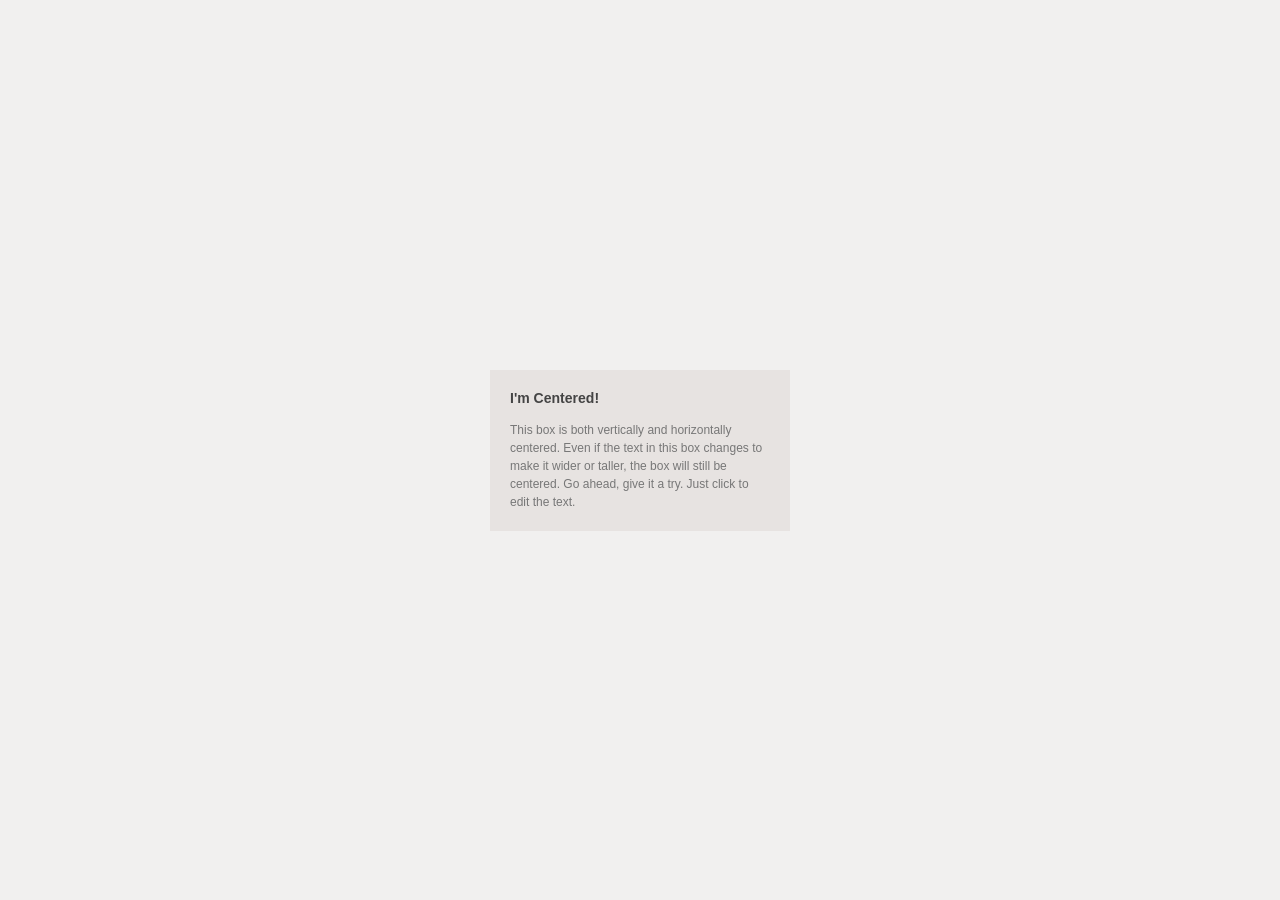
<file: Ejercicio-3/index.html>
<!DOCTYPE html>
<html lang="es">
<head>
    <meta charset="UTF-8">
    <meta name="viewport" content="width=device-width, initial-scale=1.0">
    <title>Ejercicio 3 - Centrar en página</title>
    <link rel="stylesheet" href="styles.css">
</head>
<body>
    <main class="contenedor">
        <div class="caja">
            <h3>I'm Centered!</h3>
            <p>This box is both vertically and horizontally centered. Even if the text in this box changes to make it wider or taller, the box will still be centered. Go ahead, give it a try. Just click to edit the text.</p>
        </div>
    </main>
</body>
</html>
</file>
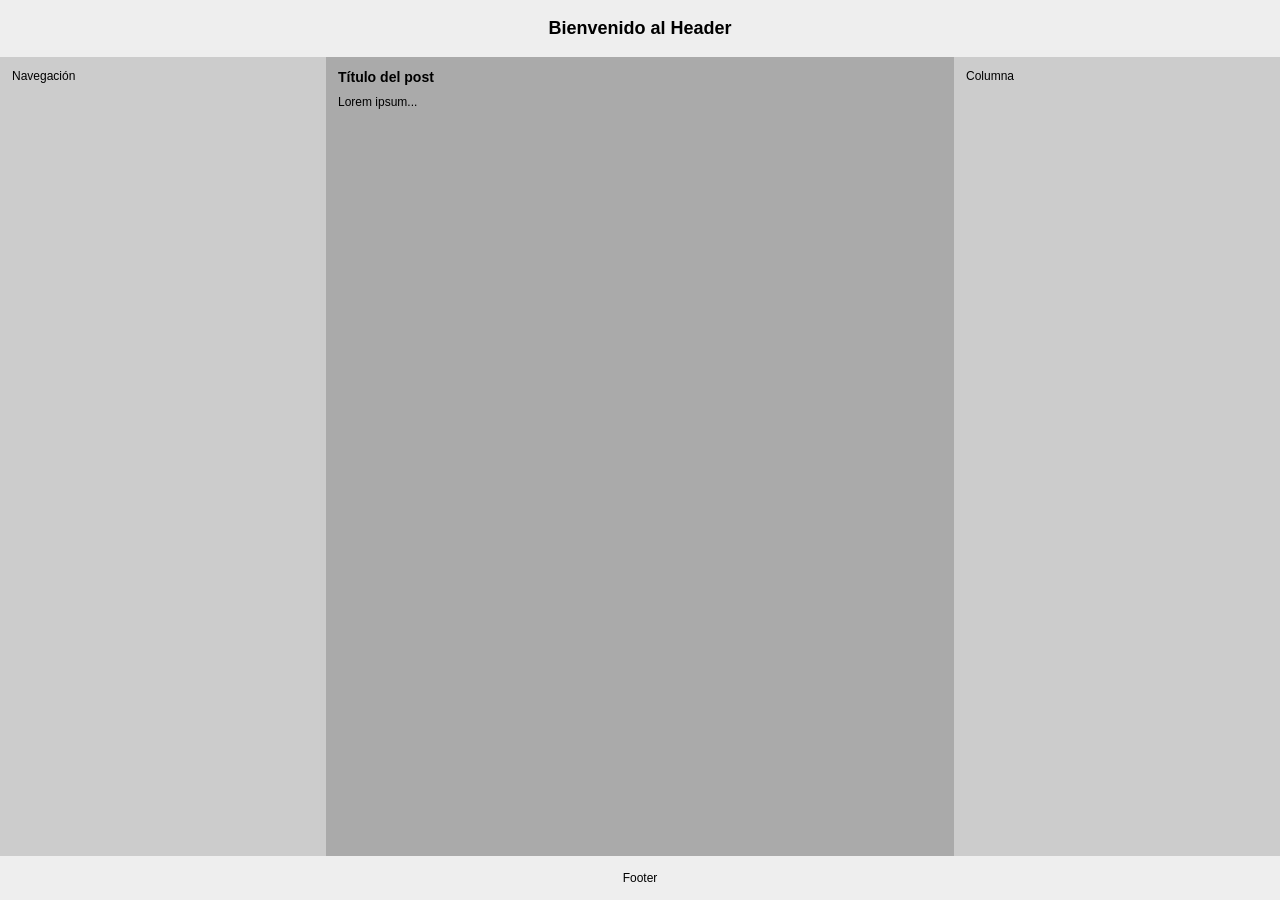
<file: Ejercicio-5/index.html>
<!DOCTYPE html>
<html lang="es">
<head>
    <meta charset="UTF-8">
    <meta name="viewport" content="width=device-width, initial-scale=1.0">
    <title>Ejercicio 5 - Layout de 3 columnas</title>
    <link rel="stylesheet" href="styles.css">
</head>
<body>
    <header class="encabezado">
        <h2>Bienvenido al Header</h2>
    </header>

    <main class="columnas">
        <nav class="navegacion">
            <p>Navegación</p>
        </nav>

        <article class="articulo">
            <h3>Título del post</h3>
            <p>Lorem ipsum...</p>
        </article>

        <aside class="columna">
            <p>Columna</p>
        </aside>
    </main>

    <footer class="pie">
        <p>Footer</p>
    </footer>
</body>
</html>
</file>
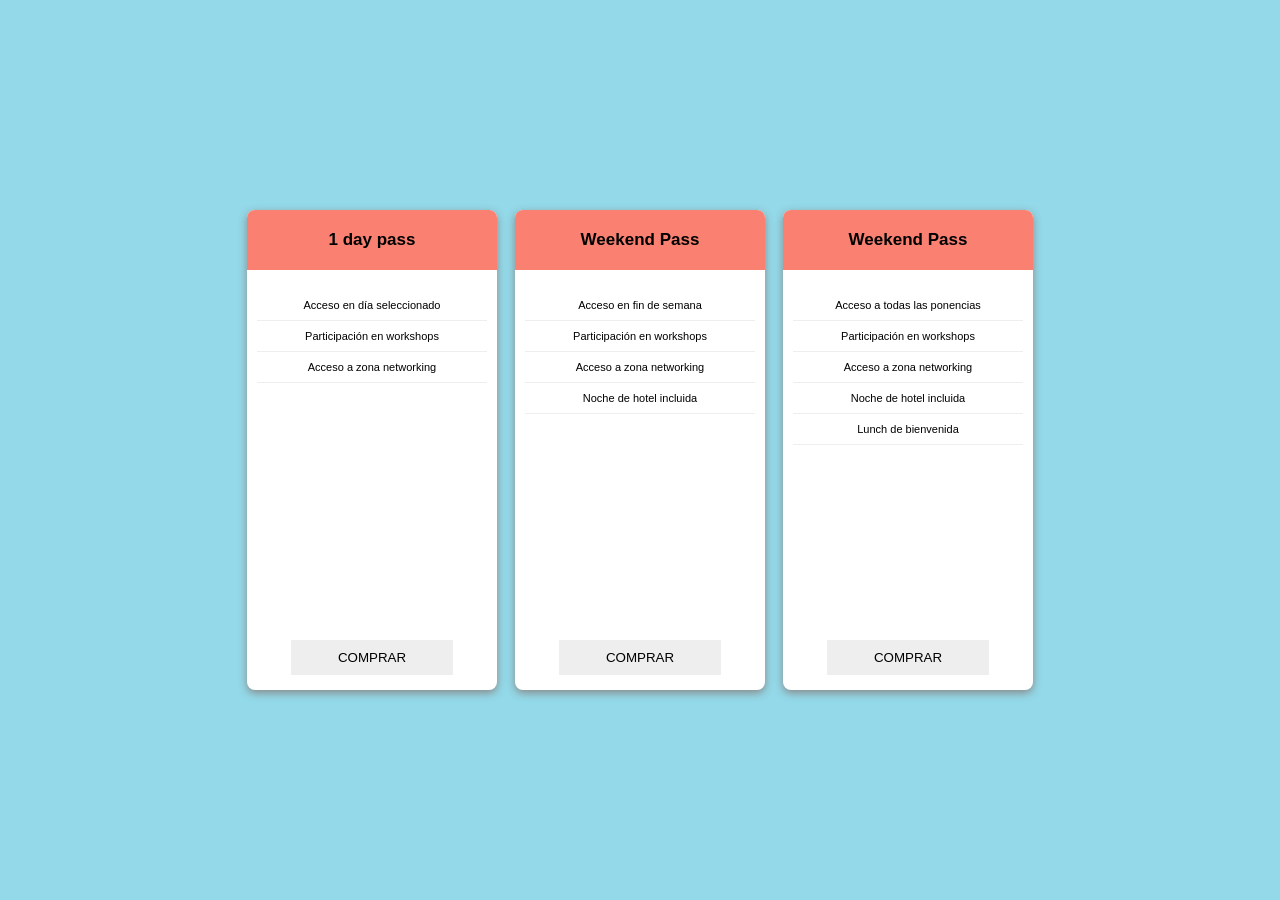
<file: Ejercicio-6/index.html>
<!DOCTYPE html>
<html lang="es">
<head>
    <meta charset="UTF-8">
    <meta name="viewport" content="width=device-width, initial-scale=1.0">
    <title>Ejercicio 6 - Pricing box</title>
    <link rel="stylesheet" href="styles.css">
</head>
<body>
    <main class="planes">
        <section class="plan">
            <h2>1 day pass</h2>
            <div class="detalles">
                <p>Acceso en día seleccionado</p>
                <p>Participación en workshops</p>
                <p>Acceso a zona networking</p>
            </div>
            <button>COMPRAR</button>
        </section>

        <section class="plan">
            <h2>Weekend Pass</h2>
            <div class="detalles">
                <p>Acceso en fin de semana</p>
                <p>Participación en workshops</p>
                <p>Acceso a zona networking</p>
                <p>Noche de hotel incluida</p>
            </div>
            <button>COMPRAR</button>
        </section>

        <section class="plan">
            <h2>Weekend Pass</h2>
            <div class="detalles">
                <p>Acceso a todas las ponencias</p>
                <p>Participación en workshops</p>
                <p>Acceso a zona networking</p>
                <p>Noche de hotel incluida</p>
                <p>Lunch de bienvenida</p>
            </div>
            <button>COMPRAR</button>
        </section>
    </main>
</body>
</html>
</file>
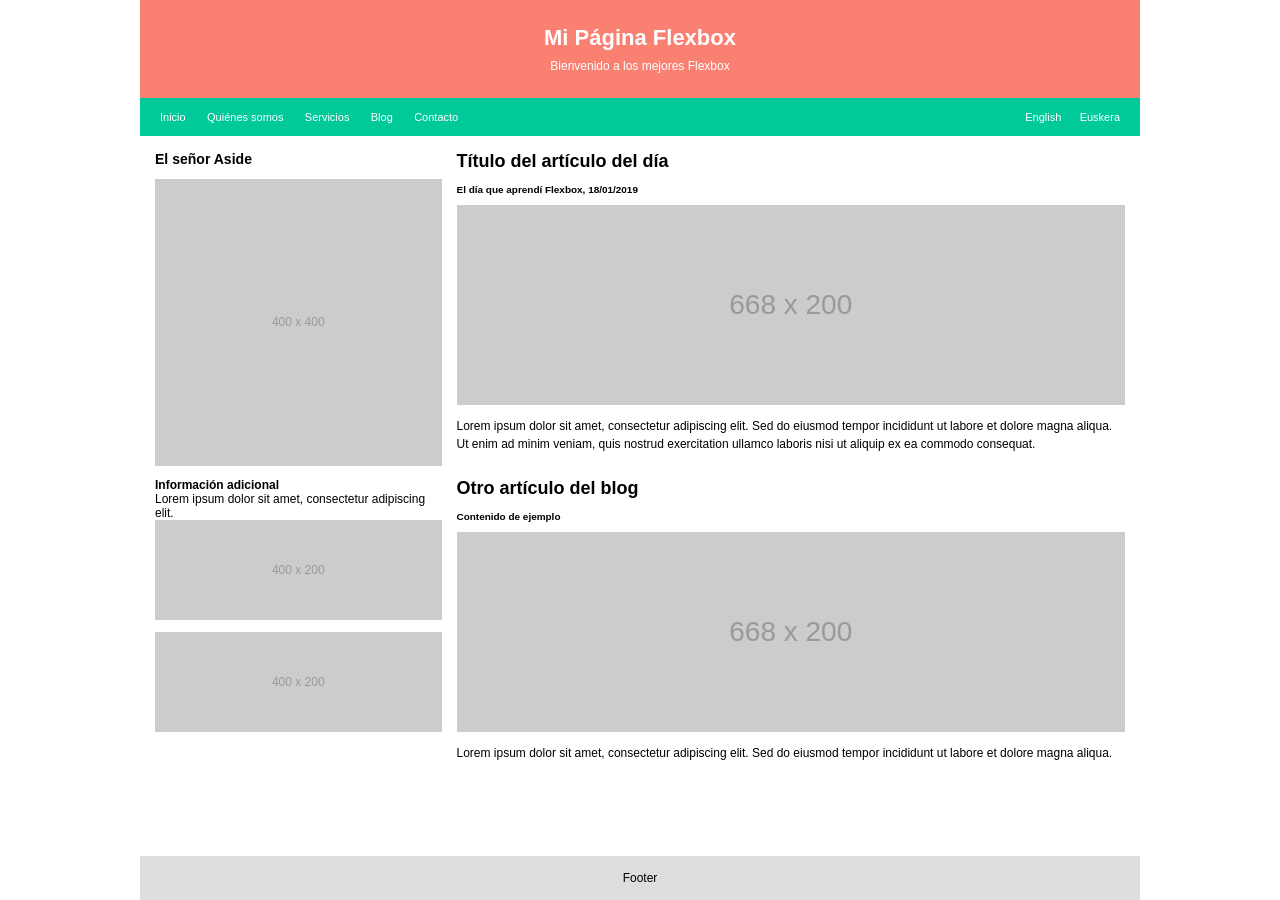
<file: Ejercicio-7/index.html>
<!DOCTYPE html>
<html lang="es">
<head>
    <meta charset="UTF-8">
    <meta name="viewport" content="width=device-width, initial-scale=1.0">
    <title>Ejercicio 7 - Layout completo</title>
    <link rel="stylesheet" href="styles.css">
</head>
<body>
    <div class="pagina">
        <header class="encabezado">
            <h1>Mi Página Flexbox</h1>
            <p>Bienvenido a los mejores Flexbox</p>
        </header>

        <nav class="menu">
            <div class="enlaces">
                <a href="#">Inicio</a>
                <a href="#">Quiénes somos</a>
                <a href="#">Servicios</a>
                <a href="#">Blog</a>
                <a href="#">Contacto</a>
            </div>
            <div class="idiomas">
                <a href="#">English</a>
                <a href="#">Euskera</a>
            </div>
        </nav>

        <main class="contenido">
            <aside class="lateral">
                <h3>El señor Aside</h3>
                <div class="imagen-cuadrada">400 x 400</div>
                <h4>Información adicional</h4>
                <p>Lorem ipsum dolor sit amet, consectetur adipiscing elit.</p>
                <div class="imagen-pequena">400 x 200</div>
                <div class="imagen-pequena">400 x 200</div>
            </aside>

            <section class="blog">
                <article class="entrada">
                    <h2>Título del artículo del día</h2>
                    <h5>El día que aprendí Flexbox, 18/01/2019</h5>
                    <div class="imagen-grande">668 x 200</div>
                    <p>Lorem ipsum dolor sit amet, consectetur adipiscing elit. Sed do eiusmod tempor incididunt ut labore et dolore magna aliqua. Ut enim ad minim veniam, quis nostrud exercitation ullamco laboris nisi ut aliquip ex ea commodo consequat.</p>
                </article>

                <article class="entrada">
                    <h2>Otro artículo del blog</h2>
                    <h5>Contenido de ejemplo</h5>
                    <div class="imagen-grande">668 x 200</div>
                    <p>Lorem ipsum dolor sit amet, consectetur adipiscing elit. Sed do eiusmod tempor incididunt ut labore et dolore magna aliqua.</p>
                </article>
            </section>
        </main>

        <footer class="pie">
            <p>Footer</p>
        </footer>
    </div>
</body>
</html>
</file>
<file: Ejercicio-3/styles.css>
* {
    margin: 0;
    padding: 0;
    box-sizing: border-box;
}

body {
    font-family: Arial, sans-serif;
}

.contenedor {
    min-height: 100vh;
    background: #f1f0ef;
    display: flex;
    justify-content: center;
    align-items: center;
}

.caja {
    width: 300px;
    padding: 20px;
    background: #e7e3e1;
    color: #777;
    font-size: 12px;
}

.caja h3 {
    color: #444;
    margin-bottom: 15px;
}

.caja p {
    line-height: 1.5;
}
</file>
<file: Ejercicio-5/styles.css>
* {
    margin: 0;
    padding: 0;
    box-sizing: border-box;
}

body {
    min-height: 100vh;
    display: flex;
    flex-direction: column;
    font-family: Arial, sans-serif;
    font-size: 12px;
}

.encabezado {
    background: #eee;
    text-align: center;
    padding: 18px;
}

.columnas {
    display: flex;
    flex: 1;
    min-height: 0;
}

.navegacion {
    flex: 1;
    background: #ccc;
    padding: 12px;
}

.articulo {
    flex: 2;
    background: #aaa;
    padding: 12px;
}

.articulo h3 {
    margin-bottom: 10px;
}

.columna {
    flex: 1;
    background: #ccc;
    padding: 12px;
}

.pie {
    background: #eee;
    text-align: center;
    padding: 15px;
}

@media (max-width: 600px) {
    .columnas {
        flex-direction: column;
    }
}
</file>
<file: Ejercicio-6/styles.css>
* {
    margin: 0;
    padding: 0;
    box-sizing: border-box;
}

body {
    min-height: 100vh;
    background: #93d9e9;
    font-family: Arial, sans-serif;
    display: flex;
    justify-content: center;
    align-items: center;
}

.planes {
    width: 85%;
    display: flex;
    justify-content: center;
    align-items: stretch;
    gap: 18px;
}

.plan {
    background: white;
    width: 250px;
    min-height: 480px;
    border-radius: 8px;
    overflow: hidden;
    box-shadow: 0 3px 8px #888;
    display: flex;
    flex-direction: column;
    text-align: center;
}

.plan h2 {
    background: salmon;
    padding: 20px 8px;
    font-size: 17px;
}

.detalles {
    padding: 20px 10px;
    flex: 1;
}

.detalles p {
    font-size: 11px;
    padding: 9px 0;
    border-bottom: 1px solid #eee;
}

.plan button {
    border: none;
    background: #eee;
    padding: 10px;
    margin: 15px auto;
    width: 65%;
    cursor: pointer;
}

@media (max-width: 750px) {
    .planes {
        flex-wrap: wrap;
    }
}
</file>
<file: Ejercicio-7/styles.css>
* {
    margin: 0;
    padding: 0;
    box-sizing: border-box;
}

body {
    min-height: 100vh;
    background: #fff;
    font-family: Arial, sans-serif;
    font-size: 12px;
}

.pagina {
    width: 95%;
    max-width: 1000px;
    min-height: 100vh;
    margin: 0 auto;
    display: flex;
    flex-direction: column;
}

.encabezado {
    background: salmon;
    color: white;
    text-align: center;
    padding: 25px 10px;
}

.encabezado h1 {
    font-size: 22px;
    margin-bottom: 8px;
}

.menu {
    background: #00c99a;
    display: flex;
    justify-content: space-between;
    align-items: center;
    padding: 12px 20px;
}

.menu a {
    color: white;
    text-decoration: none;
    margin-right: 18px;
    font-size: 11px;
}

.idiomas a {
    margin-right: 0;
    margin-left: 15px;
}

.contenido {
    display: flex;
    flex: 1;
    gap: 15px;
    padding: 15px;
}

.lateral {
    flex: 3;
}

.blog {
    flex: 7;
}

.lateral h3,
.blog h2 {
    margin-bottom: 12px;
}

.imagen-cuadrada,
.imagen-pequena,
.imagen-grande {
    background: #ccc;
    color: #999;
    display: flex;
    justify-content: center;
    align-items: center;
    margin-bottom: 12px;
}

.imagen-cuadrada {
    width: 100%;
    aspect-ratio: 1 / 1;
}

.imagen-pequena {
    width: 100%;
    height: 100px;
}

.imagen-grande {
    width: 100%;
    height: 200px;
    font-size: 28px;
}

.entrada {
    margin-bottom: 25px;
}

.entrada h5 {
    margin-bottom: 10px;
}

.entrada p {
    line-height: 1.5;
    margin-top: 10px;
}

.pie {
    background: #ddd;
    text-align: center;
    padding: 15px;
    margin-top: auto;
}

@media (max-width: 650px) {
    .menu,
    .contenido {
        flex-direction: column;
    }

    .enlaces {
        display: flex;
        flex-wrap: wrap;
        gap: 10px;
    }

    .menu a {
        margin: 0;
    }

    .idiomas {
        margin-top: 12px;
    }
}
</file>
